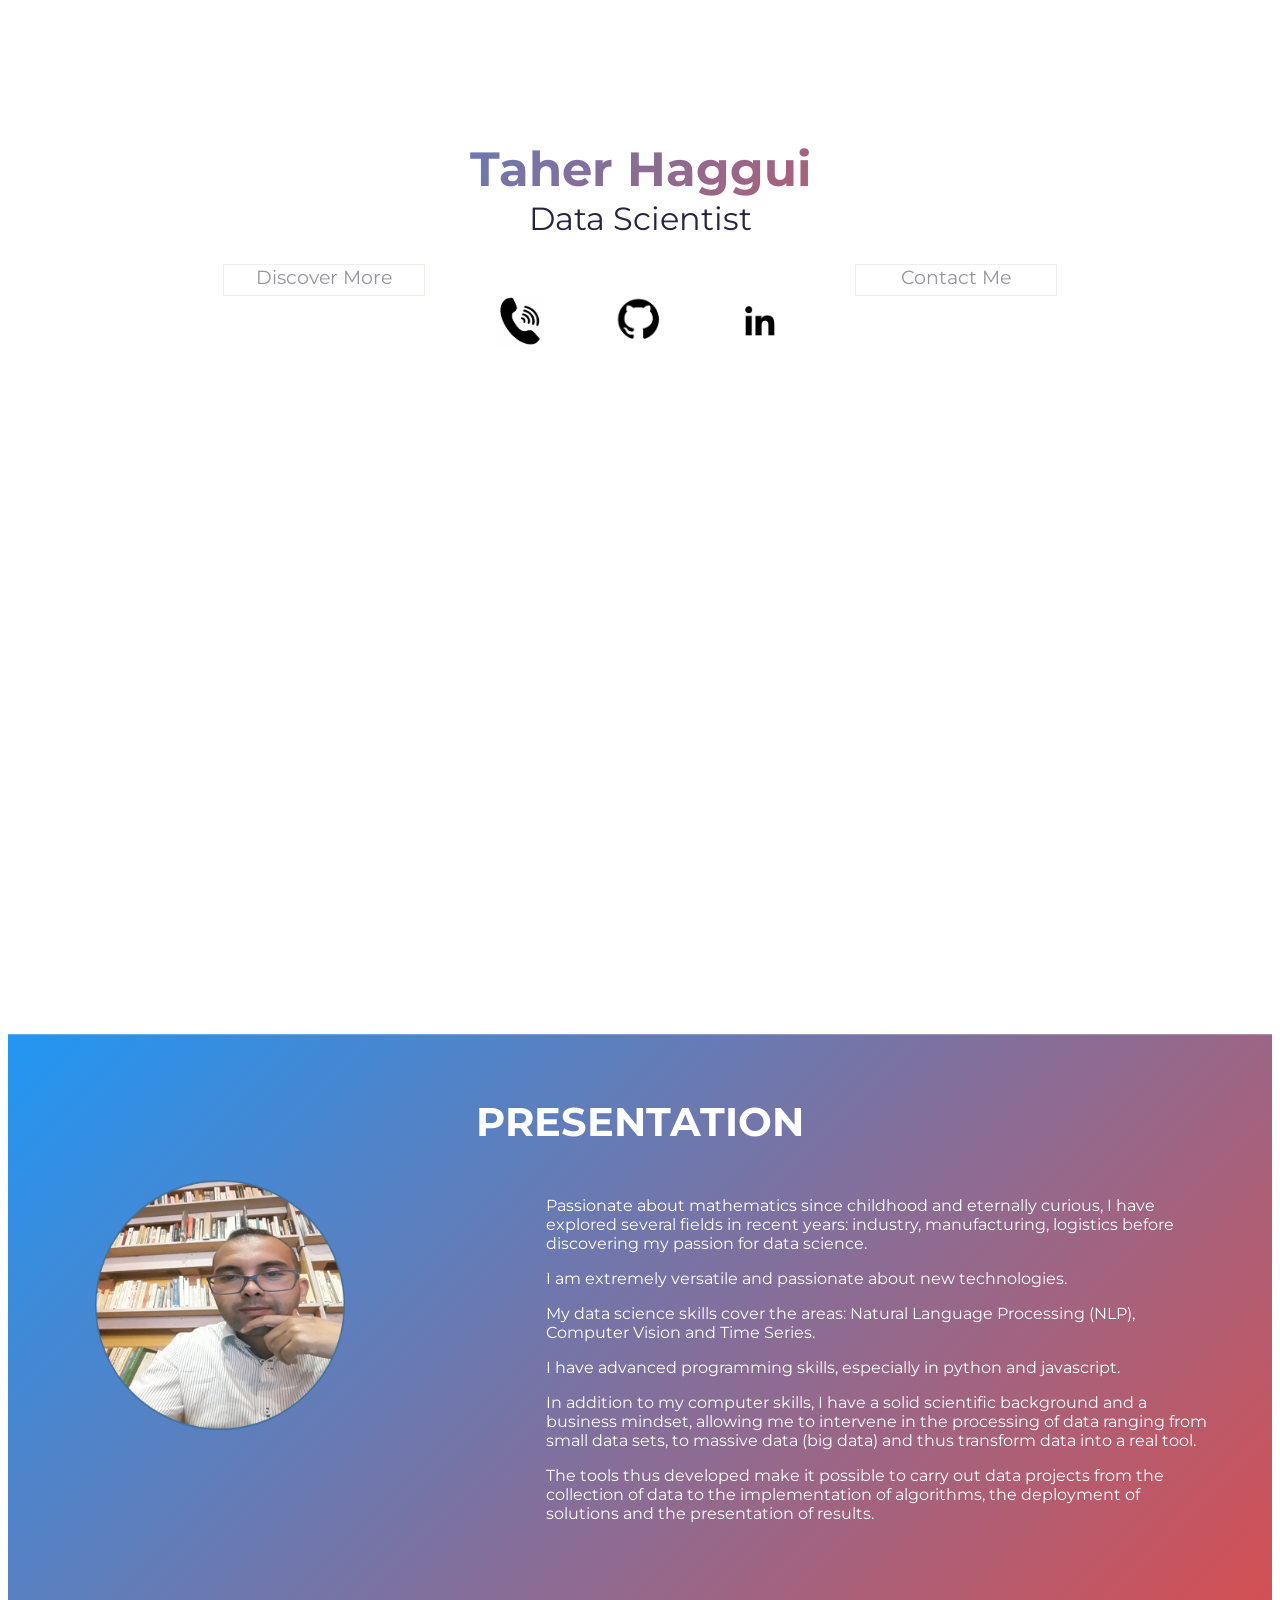
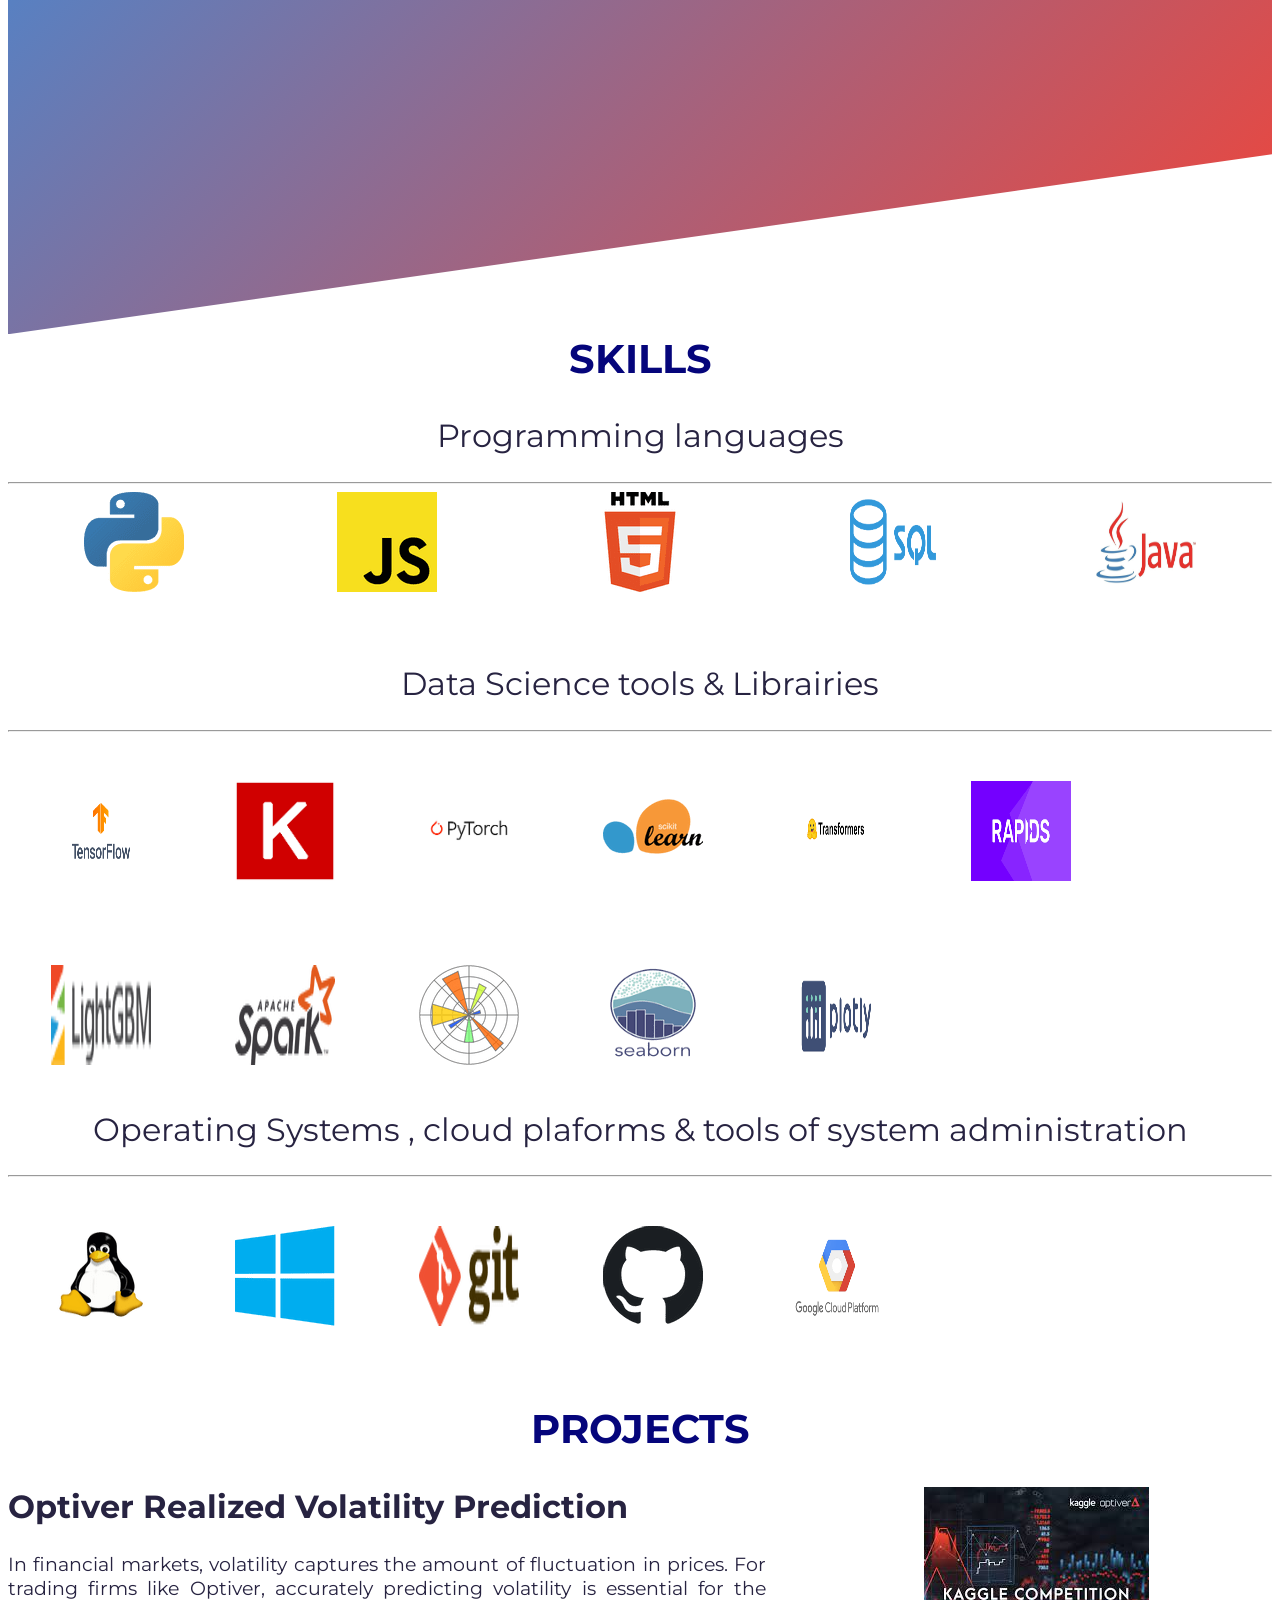
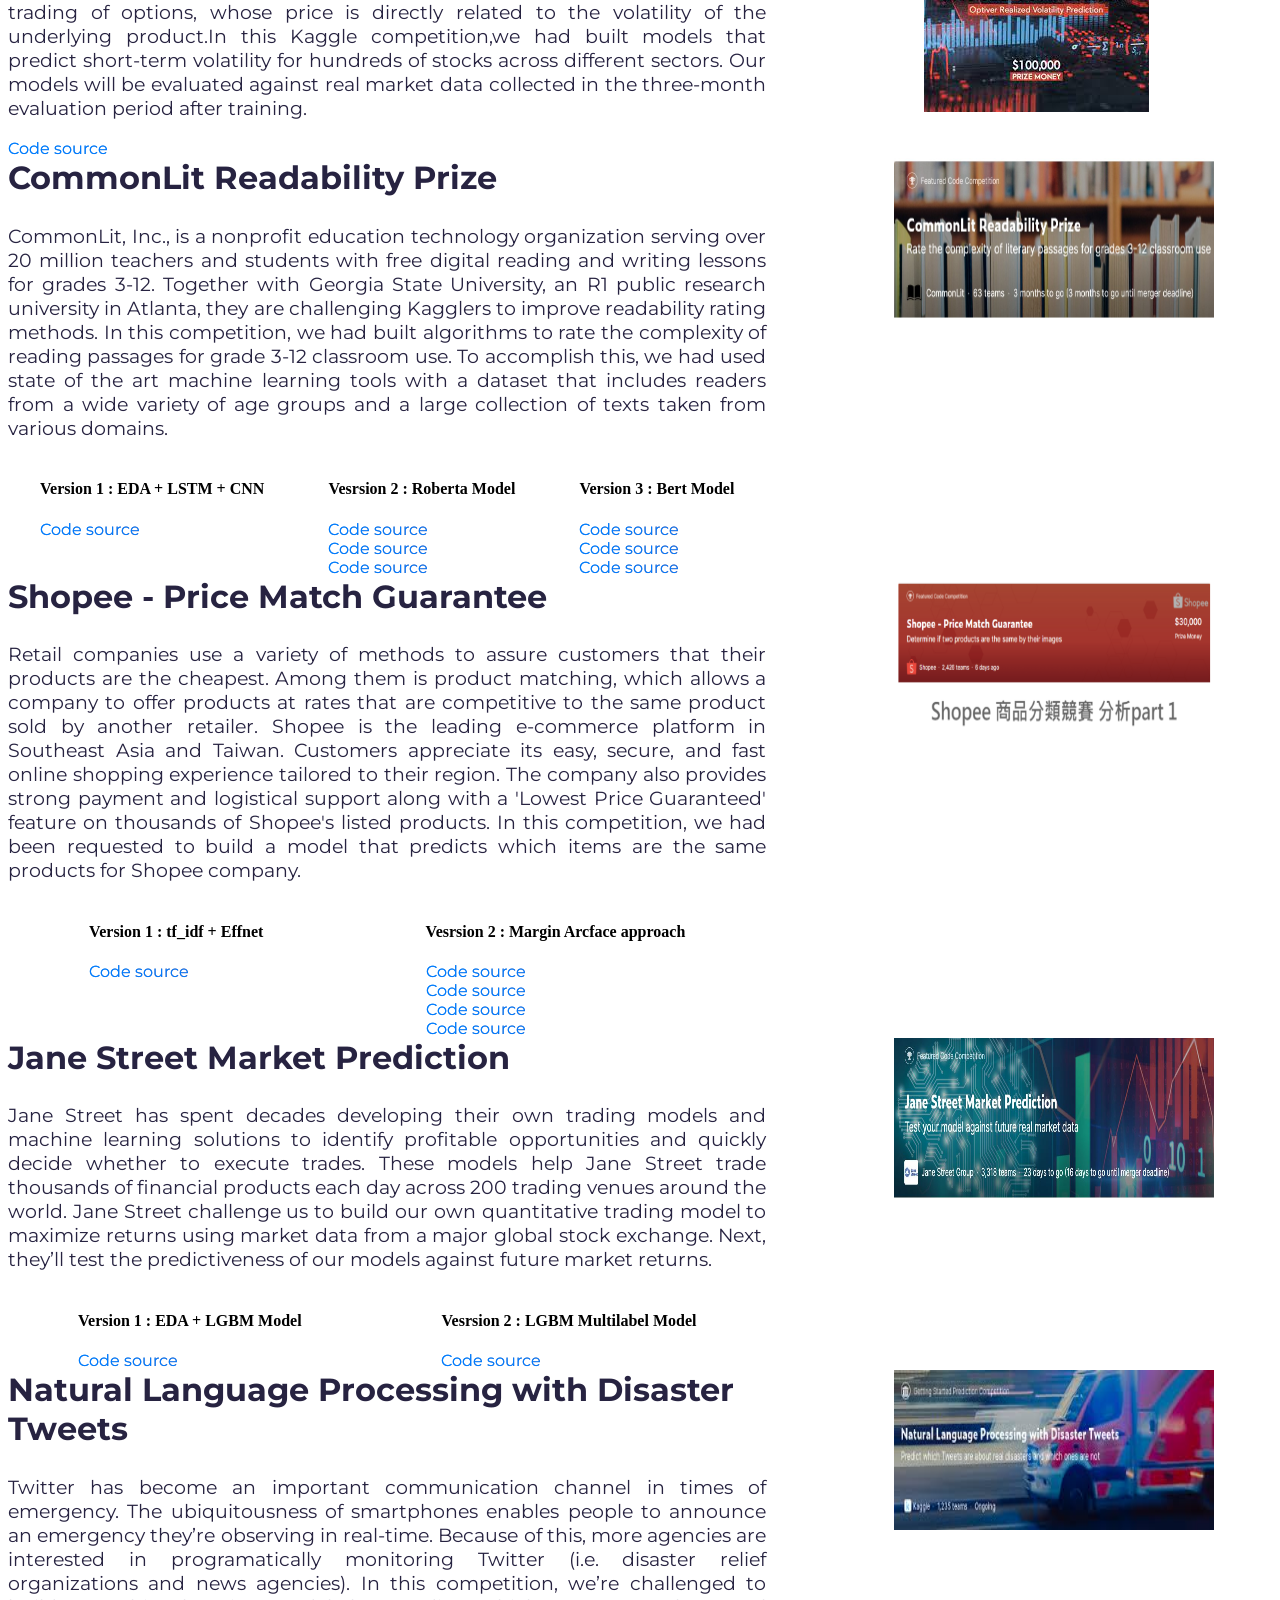
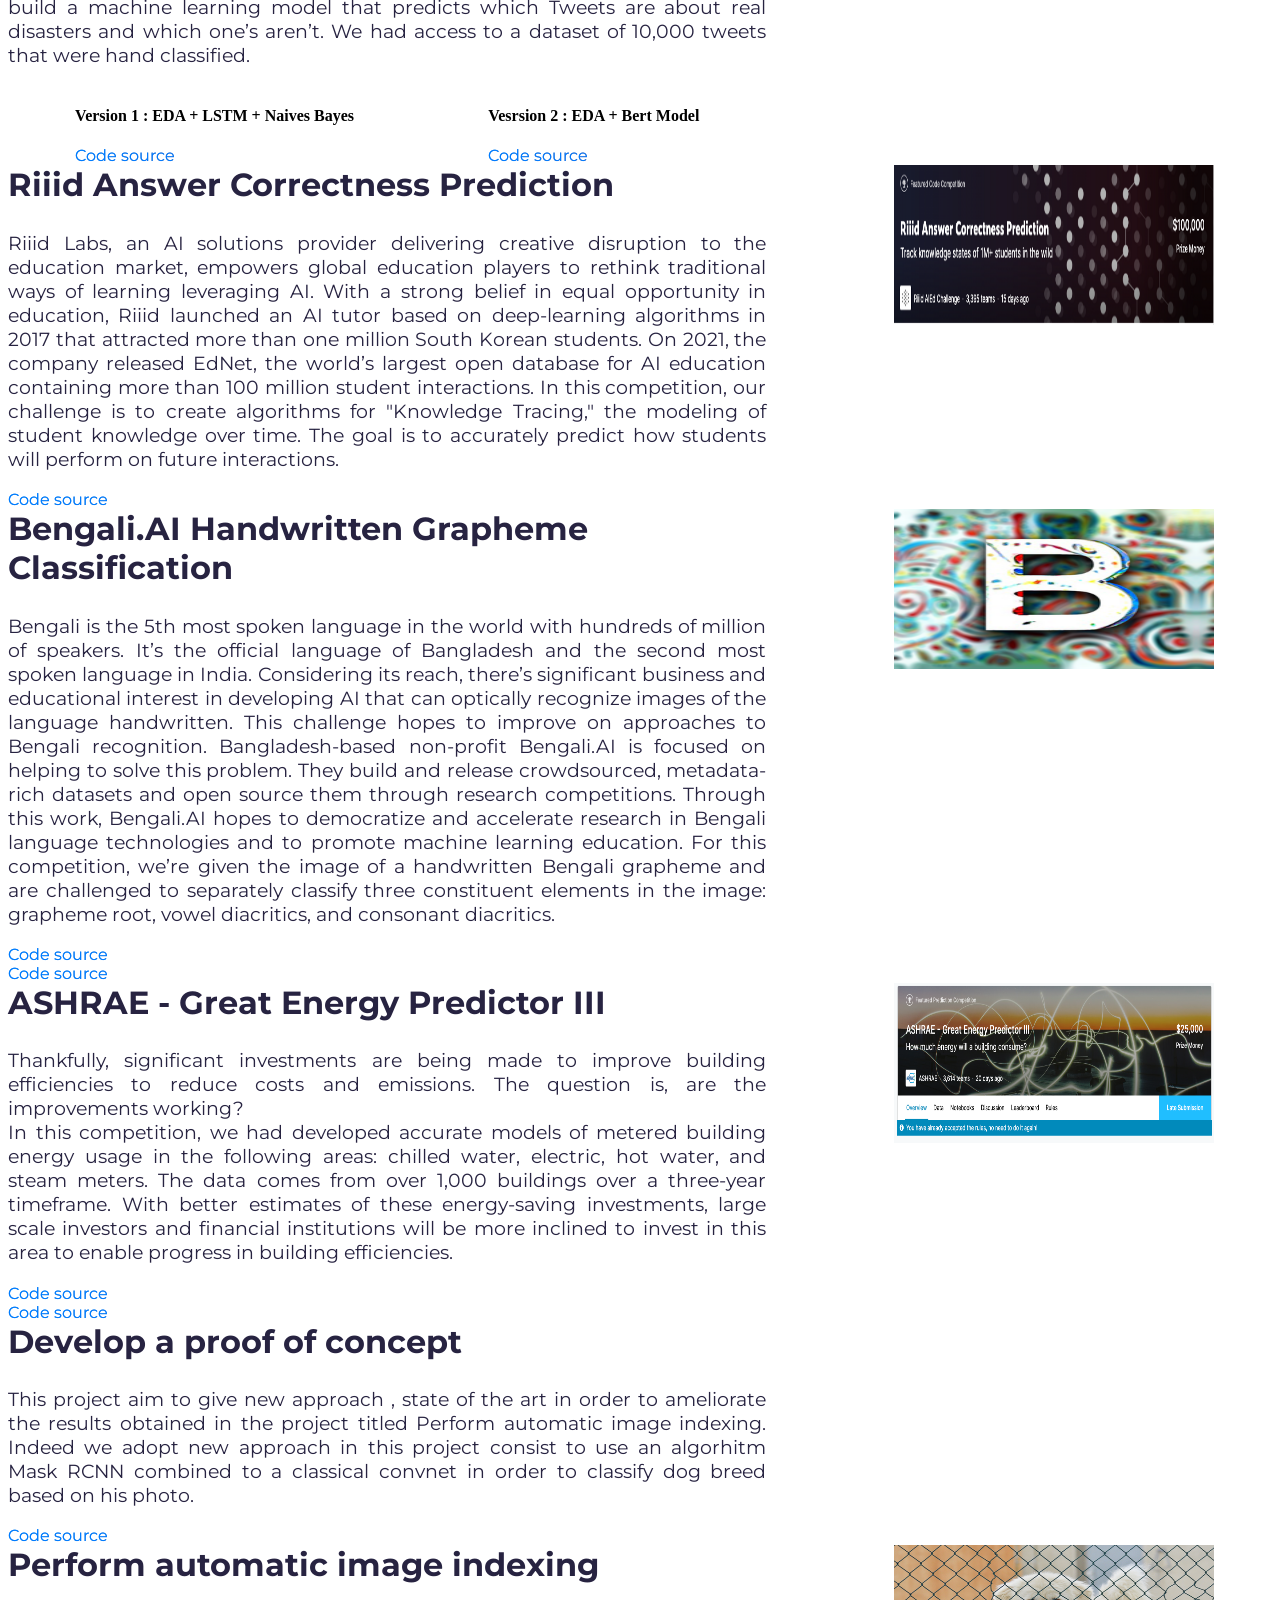
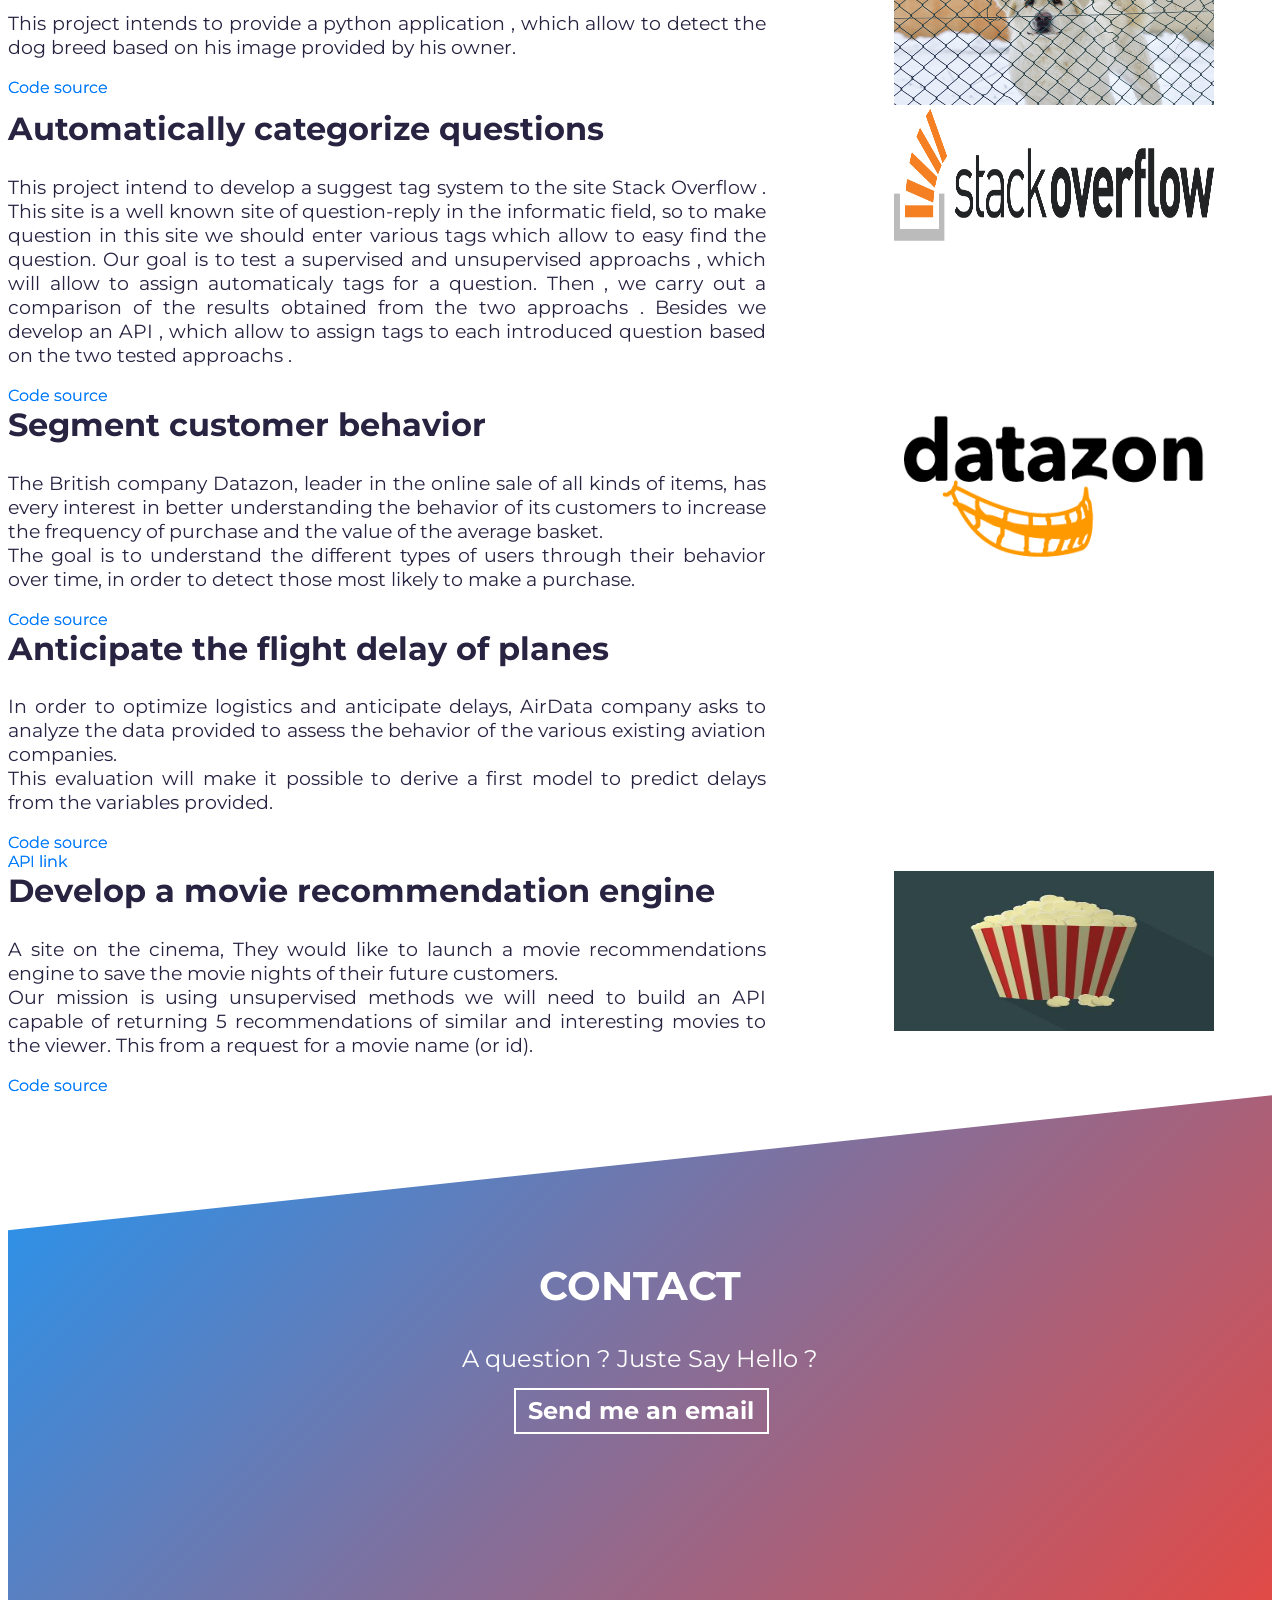
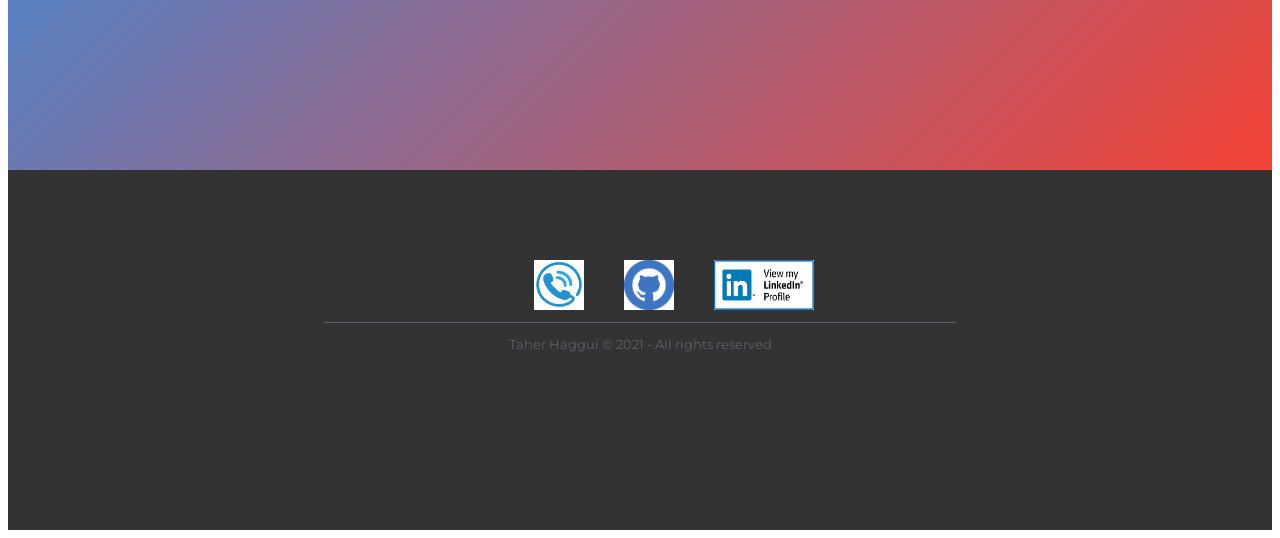
<file: index.html>
<!DOCTYPE html>
<html>
<head>
	<title>My Portfolio</title>
	<meta charset="utf-8">
	<link href="styles/styles.css" type="text/css" rel="stylesheet">
	<link href="https://fonts.googleapis.com/css2?family=Montserrat&display=swap" rel="stylesheet">
	<script type="text/javascript" src="java/script.js"></script>
</head>
<body>
	<section id="first_part">
		<h1 id="mon_nom"> Taher Haggui 
            
		</h1>
		<h2> Data Scientist </h2>
		<div id="internal_link"> 
		
			<a href="#presentation"> Discover More </a> 
	
			<a href="#contact"> Contact Me  </a>
			
		</div>
		<div id="external_link"> 
            <a href="tel:0021692152219" target="_blank"> <img src="statics/images/call.png" width=50 height=50></a>
            <a href="https://github.com/taherhagui?tab=repositories" target="_blank"> <img src="statics/images/hithub.png" width=50 height=50> </a>
            <a href="https://www.linkedin.com/in/taher-haggui-66b5a6198/" target="_blank"> <img src="statics/images/linkedin.png" width=50 height=50> </a>
		</div>
	</section>

	<section id="presentation">
		<h1> Presentation </h1>
		<div class="pr_ph"> 
			      <div class="photo_profile">
			           <img src="statics/images/prokile.png" alt="Profile photo" width="250"  height="250"/> 
			      
                  </div>
                  <div class="text_presentation">
                  	   <p>
			           Passionate about mathematics since childhood and eternally curious, I have explored several fields in recent years: industry, manufacturing, logistics before discovering my passion for data science.</p>

                       <p>
                       I am extremely versatile and passionate about new technologies.</p>

                       <p>
                       My data science skills cover the areas: Natural Language Processing (NLP), Computer Vision and Time Series.</p>

                       <p>I have advanced programming skills, especially in python and javascript.</p>

                       <p>
                       In addition to my computer skills, I have a solid scientific background and a business mindset, allowing me to intervene in the processing of data ranging from small data sets, to massive data (big data) and thus transform data into a real tool.</p>

                       <p>
                       The tools thus developed make it possible to carry out data projects from the collection of data to the implementation of algorithms, the deployment of solutions and the presentation of results.</p>
                    
                
                  </div>
        </div>
    </section>
    <section id ="skills">
    	<div class="skill_wraper">
    		<h1> SKILLS </h1>
    	</div>
    	<div class="computer_skills">
    		<h2> Programming languages </h2>
    		<hr>
    	</div>
    	<div class="languages">
    		<img src = "statics/images/Python_logo.png" alt ="python" width = 100 height=100>
    		<img src = "statics/images/Javascript_logo.png" alt="javascrip" width = 100 height=100>
    		<img src = "statics/images/HTML_logo.png" alt="html" width = 100 height =100 >
    		<img src = "statics/images/SQL.png" alt="sql" width = 100 height =100 >
    		<img src = "statics/images/java.jpg" alt="java" width =100 height =100 >
    	</div>
    	<div class="tools_library">
    		<br/><br/><br/><br/>
    		<h2> Data Science tools & Librairies </h2>
    		<hr>
    	</div>
    	<div class="tools">
    		<table>
    			<tr>
    		
    		     <td> <img src = "statics/images/tf_logo_social.png" alt = "tf" width = 100 height = 100 > </td>
    		     <td> <img src = "statics/images/keras.png" alt ="keras" width = 100 height = 100 > </td>
    		     <td> <img src = "statics/images/pytorch.png" alt="pytorch" width = 100 height =100 > </td>
    		     <td> <img src = "statics/images/scikit-learn_logo.png"  alt="scikit-learn"  width = 100 height = 100 > </td>
    		     <td> <img src = "statics/images/transformers.png"  alt="transformers" width = 100 height = 100 > </td>
    		     <td> <img src = "statics/images/rapids.png" alt =" Rapids" width = 100 height = 100 > </td>
    		    </tr>
    		    <tr>
    		     <td><img src = "statics/images/lightGBM_logo.png" alt ="lgbm" width = 100 height = 100 > </td>
    		     <td><img src = "statics/images/pyspark_logo.png" alt ="pyspark" width = 100 height = 100 > </td>
    		     <td><img src = "statics/images/Matplotlib_logo.png" alt ="matplotlib" width = 100 height = 100 > </td>
    		     <td><img src ="statics/images/Seaborn_logo.png"  alt ="seaborn" width = 100 height = 100 > </td>
    		     <td><img src ="statics/images/plotly.png"  alt ="plotly" width = 100 height = 100 > </td>
    		    </tr>
    		</table>
    	    

    	</div>
    	<div class="operating system">
    		<h2> Operating Systems , cloud plaforms & tools of system administration</h2>
    		<hr>
    	</div>
    	<div class = "ops">
    		<table>
    			<tr> 
    				<td> <img src ="statics/images/linux.png" alt="linux" width=100 height = 100> </td>
    				<td> <img src ="statics/images/windows_logo.png" alt="windows" width = 100 height =100> </td>
    				<td> <img src ="statics/images/Git_logo.png" alt ="git" width = 100 height= 100> </td>
    				<td> <img src ="statics/images/Github_logo.png" alt="github" width = 100 height =100> </td>
    				<td> <img src ="statics/images/gcp.png" alt="gcp" width = 100 height = 100> </td>
    			</tr>
    		</table>
        </div>

    </section>
    <section id="projects">
    	<div class="pr_title_wraper">
    	   <h1> PROJECTS </h1>
    	</div>
    	<div class="projet">
    		<div class="description">
    			<h2> Optiver Realized Volatility Prediction</h2>
    			<p> In financial markets, volatility captures the amount of fluctuation in prices. For trading firms like Optiver, accurately predicting volatility is essential for the trading of options, whose price is directly related to the volatility of the underlying product.In this Kaggle competition,we had built models that predict short-term volatility for hundreds of stocks across different sectors. Our models will be evaluated against real market data collected in the three-month evaluation period after training.</p>
    			<a href="https://www.kaggle.com/taherhaggui/lgbm-with-efficient-features-engineering" target="_blank"> Code source </a>
    		</div>
    		<div class="image_project">
    			<img src="statics/images/optiver_project.jpeg" alt="optiver competition"/>
    		</div>
    	</div>
    	<div class="projet">
    		<div class="description">
    			<h2> CommonLit Readability Prize</h2>
    			<p> CommonLit, Inc., is a nonprofit education technology organization serving over 20 million teachers and students with free digital reading and writing lessons for grades 3-12. Together with Georgia State University, an R1 public research university in Atlanta, they are challenging Kagglers to improve readability rating methods.

                In this competition, we had built algorithms to rate the complexity of reading passages for grade 3-12 classroom use. To accomplish this, we had used state of the art  machine learning tools with a dataset that includes readers from a wide variety of age groups and a large collection of texts taken from various domains.</p>
                <div class="code_sources">
                	<div>
                		<h4> Version 1 : EDA + LSTM + CNN</h4>
    			        <a href="https://www.kaggle.com/taherhaggui/eda-modeling-very-interesting" target="_blank"> Code source </a>
    			    </div>
    			    <div>
    			    	<h4> Vesrsion 2 : Roberta Model</h4>
    			    	<a href="https://www.kaggle.com/taherhaggui/roberta-training" target="_blank"> Code source </a>
    			    	<a href="https://www.kaggle.com/taherhaggui/roberta-fine-tunning" target="_blank"> Code source </a>
    			        <a href="https://www.kaggle.com/taherhaggui/inference-roberta-lgbm" target="_blank"> Code source </a>
    			    </div>
    			    <div>
    			    	<h4> Version 3 : Bert Model </h4>
    			    	<a href="https://www.kaggle.com/taherhaggui/training-bert-models" target="_blank"> Code source </a>
    			    	<a href="https://www.kaggle.com/taherhaggui/bert-fine-tunning" target="_blank"> Code source </a>
    			    	<a href="https://www.kaggle.com/taherhaggui/bert-forecasting" target ="_blank"> Code source </a>
    			    </div>
    		    </div>

    		</div>
    		<div class="image_project">
    			<img src="statics/images/commonlit-readability-prize.jpg" alt="CommonLit competition" width="320" height="160" id="large_image"/>
    		</div>
    	</div>
    	<div class="projet">
    		<div class="description">
    			<h2> Shopee - Price Match Guarantee</h2>
    			<p> Retail companies use a variety of methods to assure customers that their products are the cheapest. Among them is product matching, which allows a company to offer products at rates that are competitive to the same product sold by another retailer.
    			Shopee is the leading e-commerce platform in Southeast Asia and Taiwan. Customers appreciate its easy, secure, and fast online shopping experience tailored to their region. The company also provides strong payment and logistical support along with a 'Lowest Price Guaranteed' feature on thousands of Shopee's listed products.
    			In this competition, we had been requested  to build a model that predicts which items are the same products for Shopee company.
    			</p>
                <div class="code_sources">
                	<div>
                		<h4> Version 1 : tf_idf + Effnet</h4>
    			        <a href="https://www.kaggle.com/taherhaggui/modelisation-using-tf-efficienet" target="_blank"> Code source </a>
    			    </div>
    			    <div>
    			    	<h4> Vesrsion 2 : Margin Arcface approach</h4>
    			    	<a href="https://www.kaggle.com/taherhaggui/arcface-training-images" target="_blank"> Code source </a>
    			    	<a href="https://www.kaggle.com/taherhaggui/arc-face-training-part2" target="_blank"> Code source </a>
    			        <a href="https://www.kaggle.com/taherhaggui/arc-face-training-bert-part1" target="_blank"> Code source </a>
    			        <a href="https://www.kaggle.com/taherhaggui/modeling-with-arcface" target="_blank"> Code source </a>
    			    </div>
    			    
    		    </div>

    		</div>
    		<div class="image_project">
    			<img src="statics/images/shopee.png" alt="CommonLit competition" width="320" height="160" id="large_image"/>
    		</div>
    	</div>
    	<div class="projet">
    		<div class="description">
    			<h2> Jane Street Market Prediction</h2>
    			<p> Jane Street has spent decades developing their own trading models and machine learning solutions to identify profitable opportunities and quickly decide whether to execute trades. These models help Jane Street trade thousands of financial products each day across 200 trading venues around the world.
    			Jane Street  challenge us to build our own quantitative trading model to maximize returns using market data from a major global stock exchange. Next, they’ll test the predictiveness of our models against future market returns.
    			</p>
                <div class="code_sources">
                	<div>
                		<h4> Version 1 : EDA + LGBM Model</h4>
    			        <a href="https://www.kaggle.com/taherhaggui/eda-missing-values-tsne-clustering-class-imb" target="_blank"> Code source </a>
    			    </div>
    			    <div>
    			    	<h4> Vesrsion 2 : LGBM Multilabel Model</h4>
    			    	<a href="https://www.kaggle.com/taherhaggui/lgbm-multilabel" target="_blank"> Code source </a>
    			    	
    			    </div>
    			    
    		    </div>

    		</div>
    		<div class="image_project">
    			<img src="statics/images/janestreet.jpeg" alt="CommonLit competition" width="320" height="160" id="large_image"/>
    		</div>
    	</div>
    	<div class="projet">
    		<div class="description">
    			<h2> Natural Language Processing with Disaster Tweets</h2>
    			<p> Twitter has become an important communication channel in times of emergency.
                The ubiquitousness of smartphones enables people to announce an emergency they’re observing in real-time. Because of this, more agencies are interested in programatically monitoring Twitter (i.e. disaster relief organizations and news agencies).
                In this competition, we’re challenged to build a machine learning model that predicts which Tweets are about real disasters and which one’s aren’t. We had access to a dataset of 10,000 tweets that were hand classified. 
    			</p>
                <div class="code_sources">
                	<div>
                		<h4> Version 1 : EDA + LSTM + Naives Bayes </h4>
    			        <a href="https://www.kaggle.com/taherhaggui/tweets-detection-disaster" target="_blank"> Code source </a>
    			    </div>
    			    <div>
    			    	<h4> Vesrsion 2 : EDA + Bert Model</h4>
    			    	<a href="https://www.kaggle.com/taherhaggui/great-explorations-and-bert-implementation" target="_blank"> Code source </a>
    			    	
    			    </div>
    			    
    		    </div>

    		</div>
    		<div class="image_project">
    			<img src="statics/images/disasater_tweet.jpeg" alt="CommonLit competition" width="320" height="160" id="large_image"/>
    		</div>
    	</div>
    	<div class="projet">
    		<div class="description">
    			<h2> Riiid Answer Correctness Prediction</h2>
    			<p> Riiid Labs, an AI solutions provider delivering creative disruption to the education market, empowers global education players to rethink traditional ways of learning leveraging AI. With a strong belief in equal opportunity in education, Riiid launched an AI tutor based on deep-learning algorithms in 2017 that attracted more than one million South Korean students. On 2021, the company released EdNet, the world’s largest open database for AI education containing more than 100 million student interactions. 
    			In this competition, our challenge is to create algorithms for "Knowledge Tracing," the modeling of student knowledge over time. The goal is to accurately predict how students will perform on future interactions. 
    			</p>
                
                	
                		
    			 <a href="https://www.kaggle.com/taherhaggui/lgbm-version" target="_blank"> Code source </a>
    			    
    		    

    		</div>
    		<div class="image_project">
    			<img src="statics/images/riid.png" alt="CommonLit competition" width="320" height="160" id="large_image"/>
    		</div>
    	</div>
    	<div class="projet">
    		<div class="description">
    			<h2> Bengali.AI Handwritten Grapheme Classification</h2>
    			<p> Bengali is the 5th most spoken language in the world with hundreds of million of speakers. It’s the official language of Bangladesh and the second most spoken language in India. Considering its reach, there’s significant business and educational interest in developing AI that can optically recognize images of the language handwritten. This challenge hopes to improve on approaches to Bengali recognition.
    			Bangladesh-based non-profit Bengali.AI is focused on helping to solve this problem. They build and release crowdsourced, metadata-rich datasets and open source them through research competitions. Through this work, Bengali.AI hopes to democratize and accelerate research in Bengali language technologies and to promote machine learning education.
    			For this competition, we’re given the image of a handwritten Bengali grapheme and are challenged to separately classify three constituent elements in the image: grapheme root, vowel diacritics, and consonant diacritics.
    			</p>
                
    			        <a href="https://www.kaggle.com/taherhaggui/great-starter" target="_blank"> Code source </a>
    			        <a href="https://www.kaggle.com/taherhaggui/bengali-handwritten-grapheme-classification" target="_blank"> Code source </a>
    			  
    			   
    			    
    		    

    		</div>
    		<div class="image_project">
    			<img src="statics/images/bengali.png" alt="Bengali language competition" width="320" height="160" id="large_image"/>
    		</div>
    	</div>
    	<div class="projet">
    		<div class="description">
    			<h2> ASHRAE - Great Energy Predictor III</h2>
    			<p> Thankfully, significant investments are being made to improve building efficiencies to reduce costs and emissions. The question is, are the improvements working? <br/>
    				In this competition, we had developed accurate models of metered building energy usage in the following areas: chilled water, electric, hot water, and steam meters. The data comes from over 1,000 buildings over a three-year timeframe. With better estimates of these energy-saving investments, large scale investors and financial institutions will be more inclined to invest in this area to enable progress in building efficiencies.
    			</p>
                
    			<a href="https://www.kaggle.com/taherhaggui/cleaning-and-data-exploration-interesting" target="_blank"> Code source </a>
    			   
    			  
    			<a href="https://www.kaggle.com/taherhaggui/kernel54162de536" target="_blank"> Code source </a>
    			    	
    			    
    			    
    		    

    		</div>
    		<div class="image_project">
    			<img src="statics/images/ashrae.png" alt="Ashrae competition" width="320" height="160" id="large_image"/>
    		</div>
    	</div>
        <div class="projet">
            <div class="description">
                <h2> Develop a proof of concept </h2>
                <p> This project aim to give new approach , state of the art in order to ameliorate the results obtained in the project titled Perform automatic image indexing. Indeed we adopt new approach in this project consist to use an algorhitm Mask RCNN combined to a classical convnet in order to classify dog breed based on his photo.
                </p>
                
                <a href="https://github.com/taherhagui/Develop-a-proof-of-concept" target="_blank"> Code source </a>
            </div>
            <!--<div class="image_project">
                <img src="statics/images/ashrae.png" alt="Ashrae competition" width="320" height="160" id="large_image"/>
            </div>-->
        </div>
        <div class="projet">
            <div class="description">
                <h2> Perform automatic image indexing </h2>
                <p> This project intends to provide a python application , which allow to detect the dog breed based on his image provided by his owner.
                </p>
                
                <a href="https://github.com/taherhagui/Perform-automatic-image-indexing" target="_blank"> Code source </a>
            </div>
            <div class="image_project">
                <img src="statics/images/dog.jpg" alt="Snooky association" width="320" height="160" id="large_image"/>
            </div>
        </div>
        <div class="projet">
            <div class="description">
                <h2> Automatically categorize questions</h2>
                <p> This project intend to develop a suggest tag system to the site Stack Overflow . This site is a well known site of question-reply in the informatic field, so to make question in this site we should enter various tags which allow to easy find the question.
Our goal is to test a supervised and unsupervised approachs , which will allow to assign automaticaly tags for a question. Then , we carry out a comparison of the results obtained from the two approachs . Besides we develop an API , which allow to assign tags to each introduced question based on the two tested approachs .
                </p>
                
                <a href="https://github.com/taherhagui/Perform-automatic-image-indexing" target="_blank"> Code source </a>
            </div>
            <div class="image_project">
                <img src="statics/images/stackoverflow.png" alt="stackoverflow" width="320" height="160" id="large_image"/>
            </div>
        </div>
        <div class="projet">
            <div class="description">
                <h2> Segment customer behavior</h2>
                <p> The British company Datazon, leader in the online sale of all kinds of items, has every interest in better understanding the behavior of its customers to increase the frequency of purchase and the value of the average basket.<br/>
                    The goal is to understand the different types of users through their behavior over time, in order to detect those most likely to make a purchase.

                </p>
                
                <a href="https://github.com/taherhagui/segment-customer-behavior" target="_blank"> Code source </a>
            </div>
            <div class="image_project">
                <img src="statics/images/datazon.png" alt="stackoverflow" width="320" height="160" id="large_image"/>
            </div>
        </div>
        <div class="projet">
            <div class="description">
                <h2> Anticipate the flight delay of planes</h2>
                <p> In order to optimize logistics and anticipate delays, AirData company asks to analyze the data provided to assess the behavior of the various existing aviation companies.<br/>
                This evaluation will make it possible to derive a first model to predict delays from the variables provided.

                </p>
                
                <a href="https://github.com/taherhagui/-Anticipate-aircraft-flight-delays" target="_blank"> Code source </a>
                <a href="https://prediction-retard-avions.herokuapp.com/" target="_blank"> API link </a>
            </div>
            <!--
            <div class="image_project">
                <img src="statics/images/datazon.png" alt="stackoverflow" width="320" height="160" id="large_image"/>
            </div>-->
        </div>
        <div class="projet">
            <div class="description">
                <h2> Develop a movie recommendation engine</h2>
                <p>  A site on the cinema, They would like to launch a movie recommendations engine to save the movie nights of their future customers.<br/>
                Our mission is using unsupervised methods we will need to build an API capable of returning 5 recommendations of similar and interesting movies to the viewer. This from a request for a movie name (or id).
                </p>
                
                <a href="https://github.com/taherhagui/-Develop-a-movie-recommendation-engine" target="_blank"> Code source </a>
            </div>
            
            <div class="image_project">
                <img src="statics/images/cinema.jpg" alt="recommendation engine" width="320" height="160" id="large_image"/>
            </div>
        </div>
    	
    </section>
    <section id="contact">
    	<br/><br/><br/><br/><br/><br/><br/>
    	<h1>Contact </h1>
    	<p> A question ? Juste Say Hello ? </p>
    	<a  href="mailto:ttaherhagui@gmail.com" target ="_blank" id="mail"> Send me an email </a>

    </section>
    <footer>
    	<br/>
    	<br/>
    	<br/>
    	<br/>
    	<br/>
    	<div>
    		<a href="tel:0021692152219" alt="phone number" target="_blank"><img src="statics/images/blue-phone-icon.jpg" width=50 height=50></a>
    		<a href="https://github.com/taherhagui?tab=repositories" target="_blank"> <img src="statics/images/github.png" width=50 height=50> </a>
            <a href="https://www.linkedin.com/in/taher-haggui-66b5a6198/" target="_blank"> <img src="statics/images/LinkedIn profile view.png" width=100 height=50> </a>
    	</div>
    	<hr>
    	<p>Taher Haggui  © 2021 - All rights reserved </p>

    </footer>


</body>
</html>
</file>
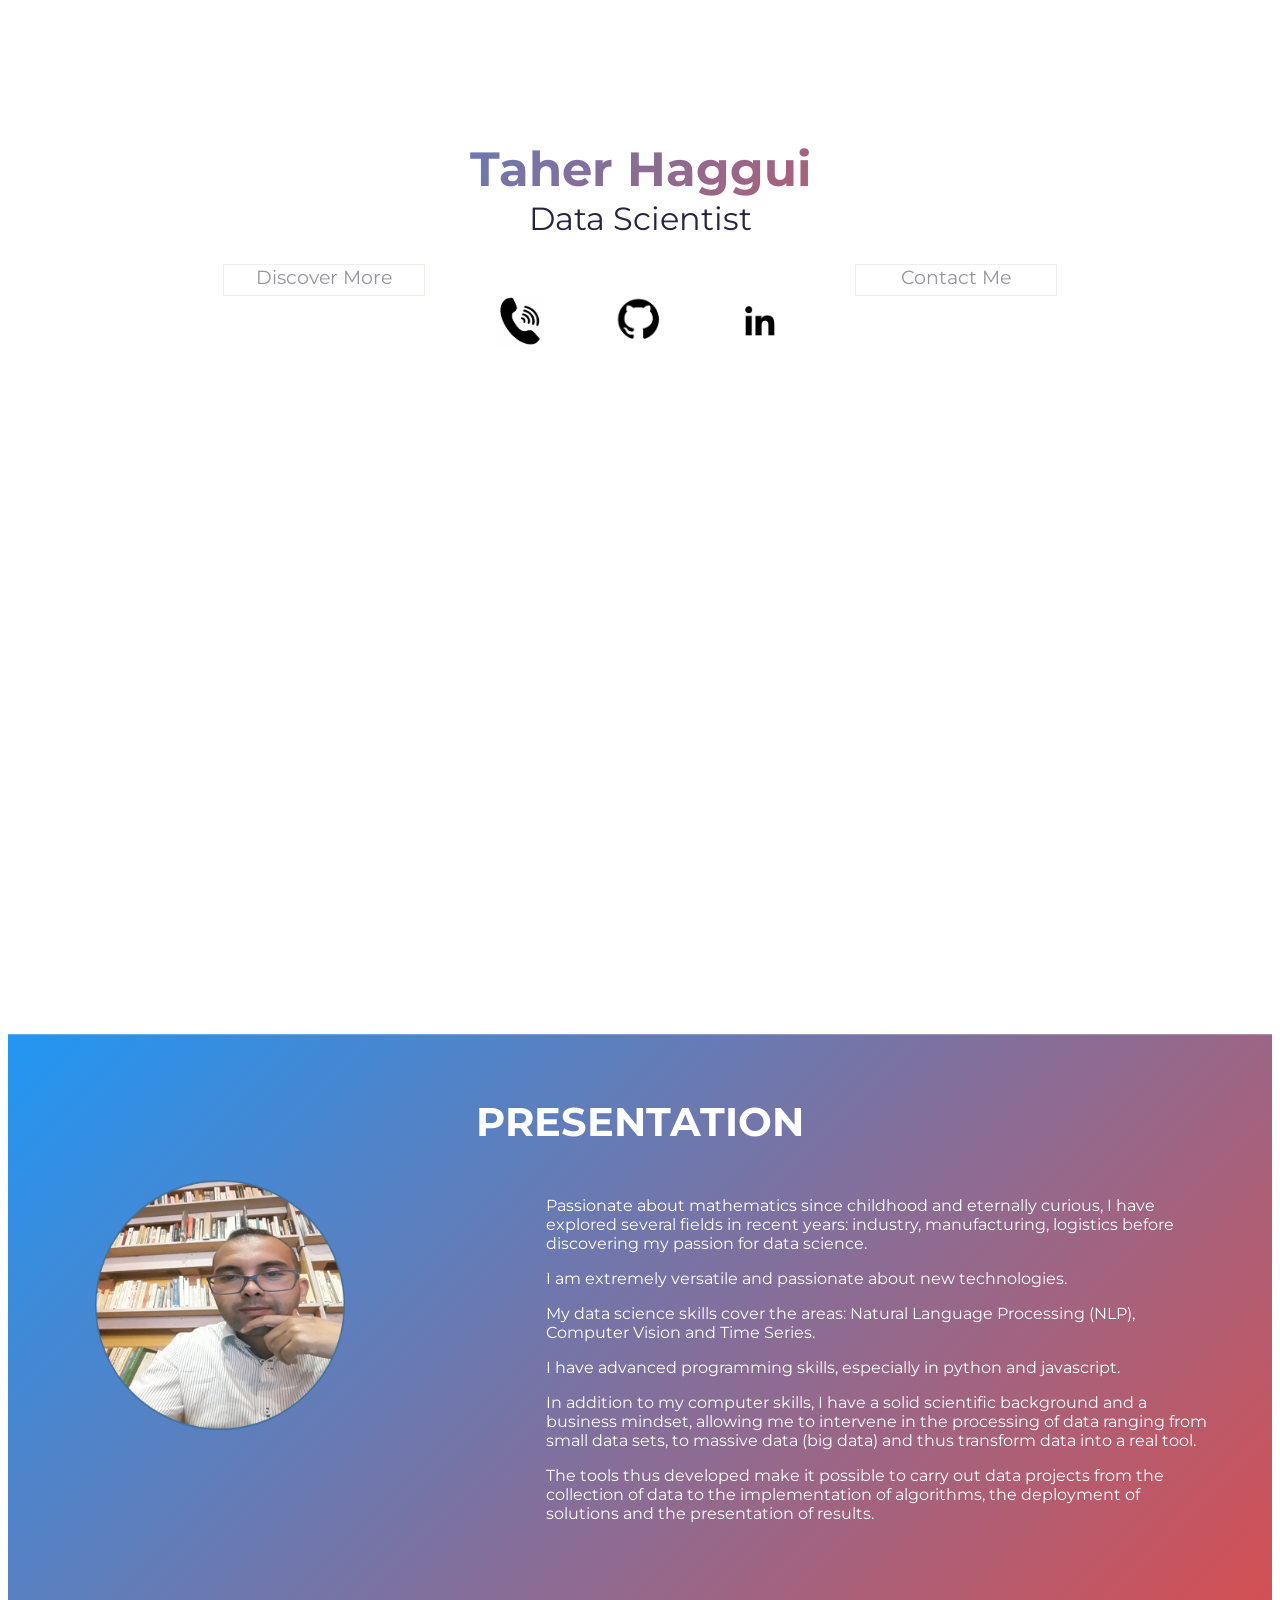
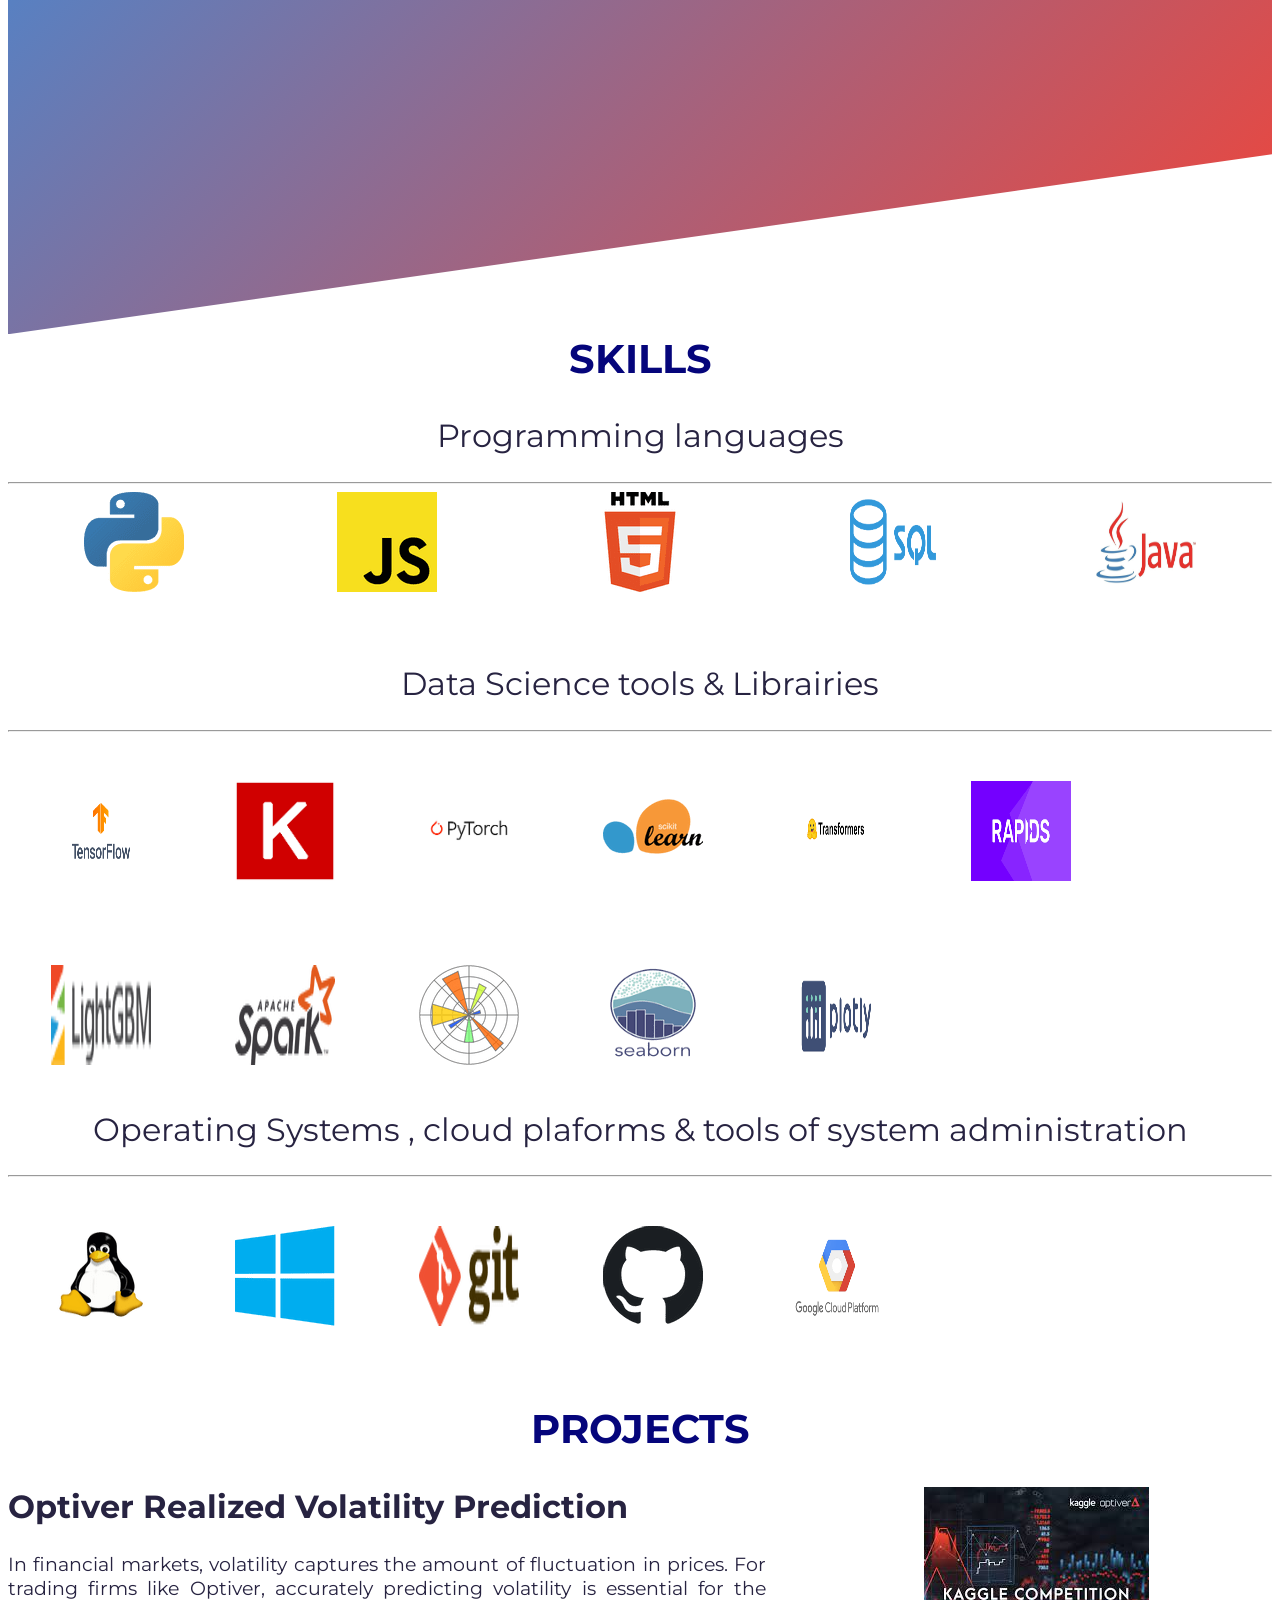
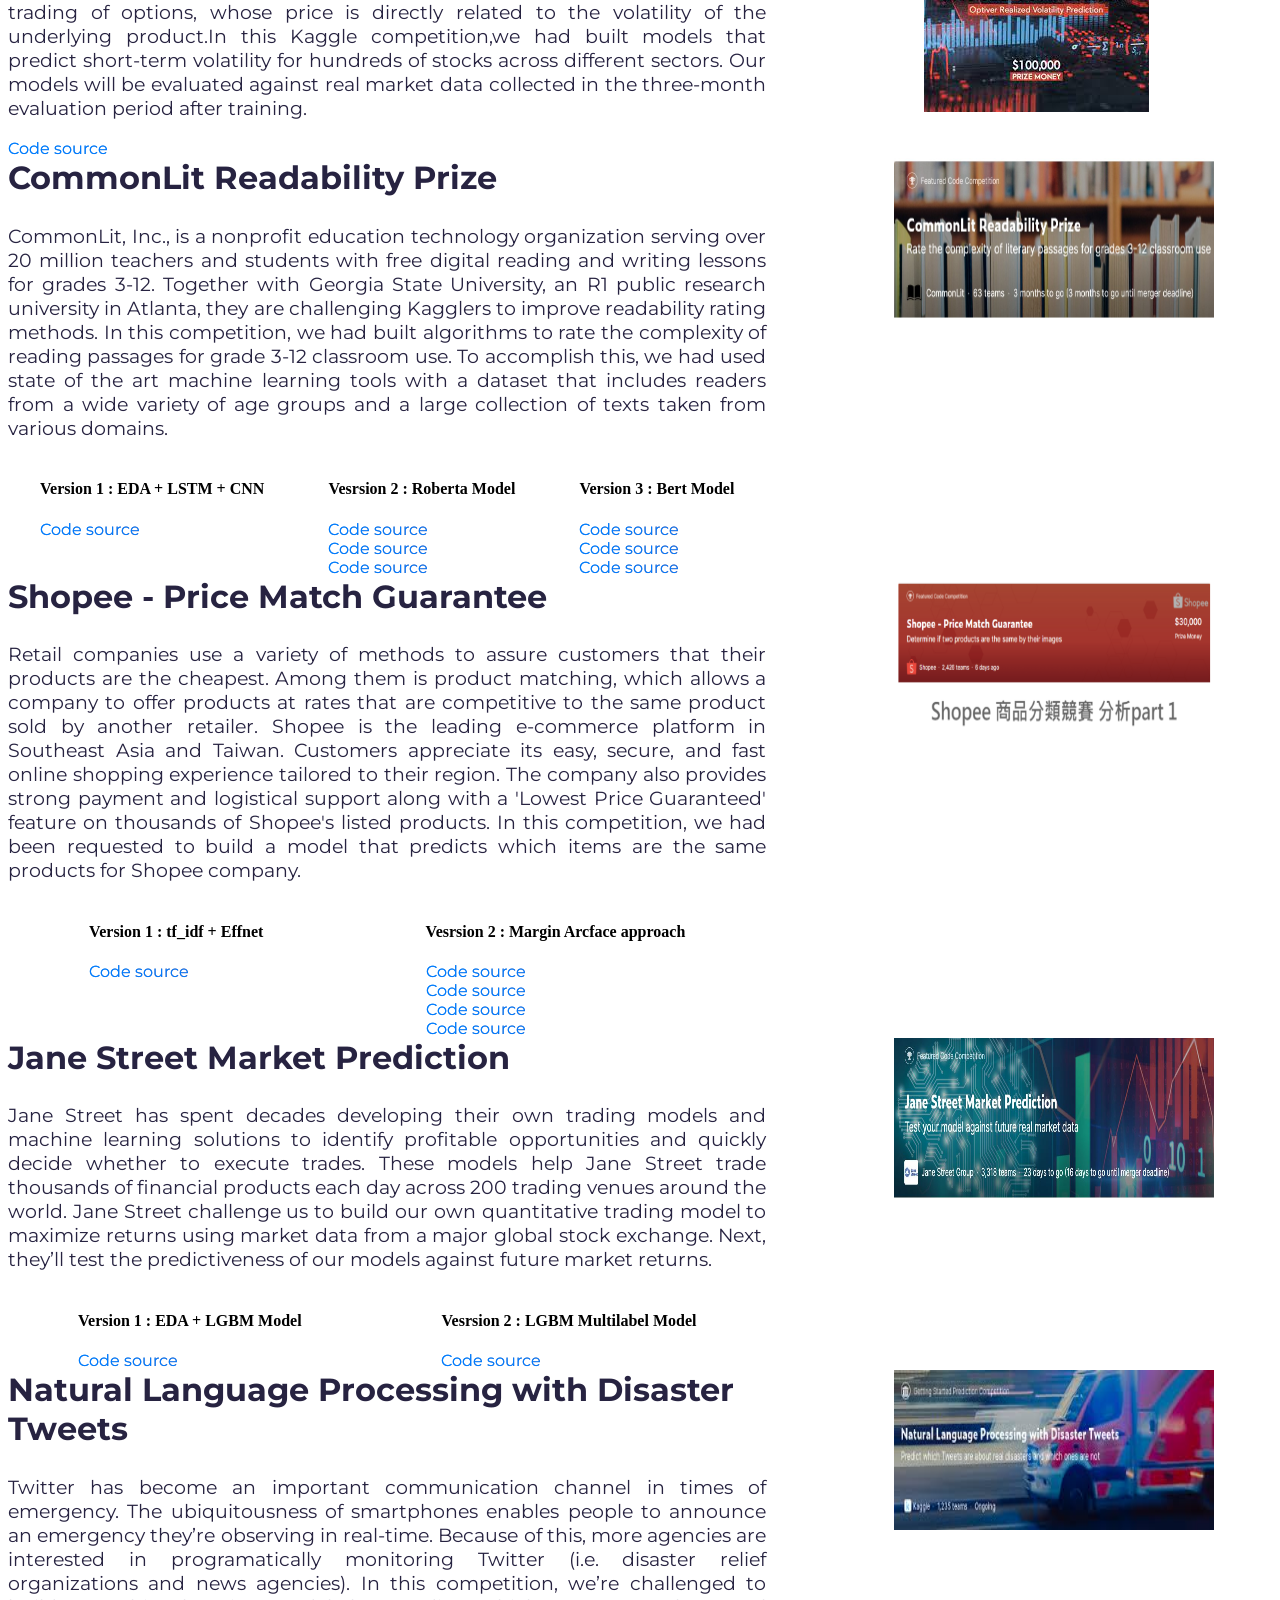
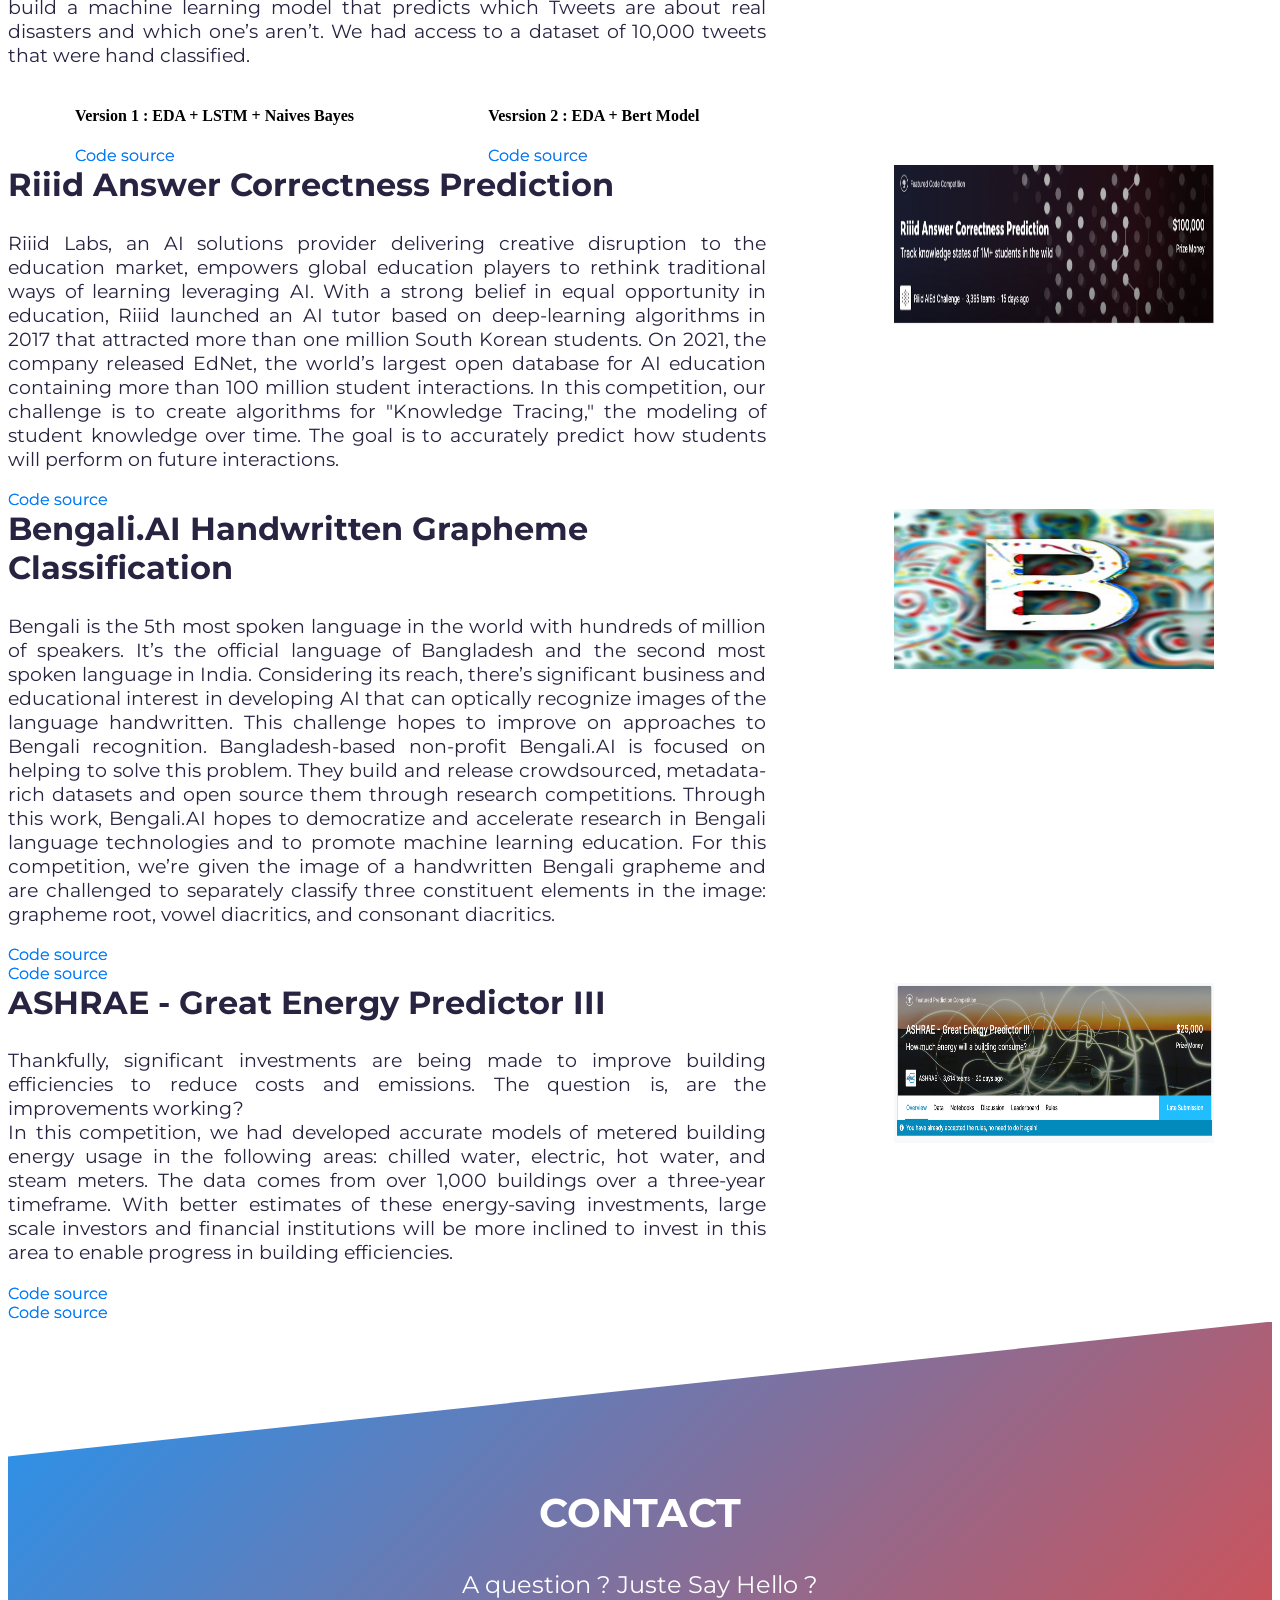
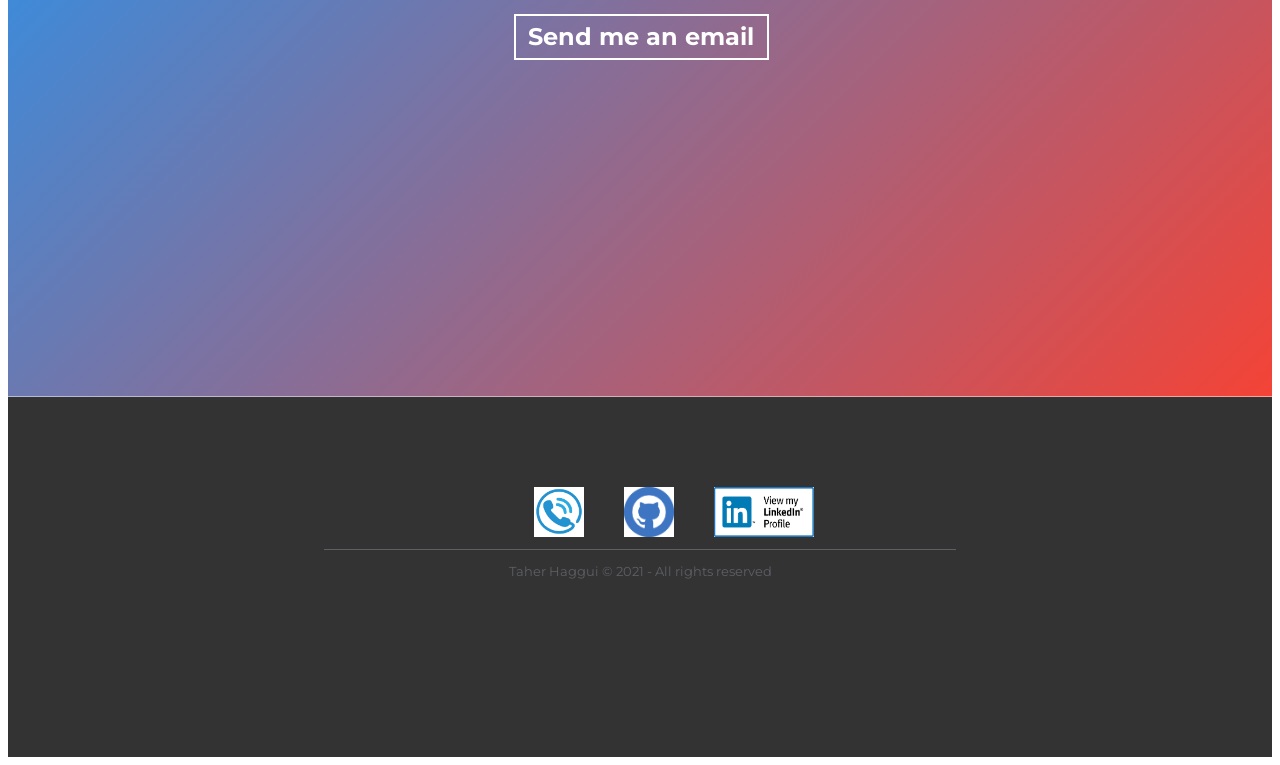
<file: my_portfolio.html>
<!DOCTYPE html>
<html>
<head>
	<title>My Portfolio</title>
	<meta charset="utf-8">
	<link href="styles/styles.css" type="text/css" rel="stylesheet">
	<link href="https://fonts.googleapis.com/css2?family=Montserrat&display=swap" rel="stylesheet">
	<script type="text/javascript" src="java/script.js"></script>
</head>
<body>
	<section id="first_part">
		<h1 id="mon_nom"> Taher Haggui 
            
		</h1>
		<h2> Data Scientist </h2>
		<div id="internal_link"> 
		
			<a href="#presentation"> Discover More </a> 
	
			<a href="#contact"> Contact Me  </a>
			
		</div>
		<div id="external_link"> 
            <a href="tel:0021692152219" target="_blank"> <img src="statics/images/call.png" width=50 height=50></a>
            <a href="https://github.com/taherhagui?tab=repositories" target="_blank"> <img src="statics/images/hithub.png" width=50 height=50> </a>
            <a href="https://www.linkedin.com/in/taher-hagguiW -66b5a6198/" target="_blank"> <img src="statics/images/linkedin.png" width=50 height=50> </a>
		</div>
	</section>

	<section id="presentation">
		<h1> Presentation </h1>
		<div class="pr_ph"> 
			      <div class="photo_profile">
			           <img src="statics/images/prokile.png" alt="Profile photo" width="250"  height="250"/> 
			      
                  </div>
                  <div class="text_presentation">
                  	   <p>
			           Passionate about mathematics since childhood and eternally curious, I have explored several fields in recent years: industry, manufacturing, logistics before discovering my passion for data science.</p>

                       <p>
                       I am extremely versatile and passionate about new technologies.</p>

                       <p>
                       My data science skills cover the areas: Natural Language Processing (NLP), Computer Vision and Time Series.</p>

                       <p>I have advanced programming skills, especially in python and javascript.</p>

                       <p>
                       In addition to my computer skills, I have a solid scientific background and a business mindset, allowing me to intervene in the processing of data ranging from small data sets, to massive data (big data) and thus transform data into a real tool.</p>

                       <p>
                       The tools thus developed make it possible to carry out data projects from the collection of data to the implementation of algorithms, the deployment of solutions and the presentation of results.</p>
                    
                
                  </div>
        </div>
    </section>
    <section id ="skills">
    	<div class="skill_wraper">
    		<h1> SKILLS </h1>
    	</div>
    	<div class="computer_skills">
    		<h2> Programming languages </h2>
    		<hr>
    	</div>
    	<div class="languages">
    		<img src = "statics/images/Python_logo.png" alt ="python" width = 100 height=100>
    		<img src = "statics/images/Javascript_logo.png" alt="javascrip" width = 100 height=100>
    		<img src = "statics/images/HTML_logo.png" alt="html" width = 100 height =100 >
    		<img src = "statics/images/SQL.png" alt="sql" width = 100 height =100 >
    		<img src = "statics/images/java.jpg" alt="java" width =100 height =100 >
    	</div>
    	<div class="tools_library">
    		<br/><br/><br/><br/>
    		<h2> Data Science tools & Librairies </h2>
    		<hr>
    	</div>
    	<div class="tools">
    		<table>
    			<tr>
    		
    		     <td> <img src = "statics/images/tf_logo_social.png" alt = "tf" width = 100 height = 100 > </td>
    		     <td> <img src = "statics/images/keras.png" alt ="keras" width = 100 height = 100 > </td>
    		     <td> <img src = "statics/images/pytorch.png" alt="pytorch" width = 100 height =100 > </td>
    		     <td> <img src = "statics/images/scikit-learn_logo.png"  alt="scikit-learn"  width = 100 height = 100 > </td>
    		     <td> <img src = "statics/images/transformers.png"  alt="transformers" width = 100 height = 100 > </td>
    		     <td> <img src = "statics/images/rapids.png" alt =" Rapids" width = 100 height = 100 > </td>
    		    </tr>
    		    <tr>
    		     <td><img src = "statics/images/lightGBM_logo.png" alt ="lgbm" width = 100 height = 100 > </td>
    		     <td><img src = "statics/images/pyspark_logo.png" alt ="pyspark" width = 100 height = 100 > </td>
    		     <td><img src = "statics/images/Matplotlib_logo.png" alt ="matplotlib" width = 100 height = 100 > </td>
    		     <td><img src ="statics/images/Seaborn_logo.png"  alt ="seaborn" width = 100 height = 100 > </td>
    		     <td><img src ="statics/images/plotly.png"  alt ="plotly" width = 100 height = 100 > </td>
    		    </tr>
    		</table>
    	    

    	</div>
    	<div class="operating system">
    		<h2> Operating Systems , cloud plaforms & tools of system administration</h2>
    		<hr>
    	</div>
    	<div class = "ops">
    		<table>
    			<tr> 
    				<td> <img src ="statics/images/linux.png" alt="linux" width=100 height = 100> </td>
    				<td> <img src ="statics/images/windows_logo.png" alt="windows" width = 100 height =100> </td>
    				<td> <img src ="statics/images/Git_logo.png" alt ="git" width = 100 height= 100> </td>
    				<td> <img src ="statics/images/Github_logo.png" alt="github" width = 100 height =100> </td>
    				<td> <img src ="statics/images/gcp.png" alt="gcp" width = 100 height = 100> </td>
    			</tr>
    		</table>
        </div>

    </section>
    <section id="projects">
    	<div class="pr_title_wraper">
    	   <h1> PROJECTS </h1>
    	</div>
    	<div class="projet">
    		<div class="description">
    			<h2> Optiver Realized Volatility Prediction</h2>
    			<p> In financial markets, volatility captures the amount of fluctuation in prices. For trading firms like Optiver, accurately predicting volatility is essential for the trading of options, whose price is directly related to the volatility of the underlying product.In this Kaggle competition,we had built models that predict short-term volatility for hundreds of stocks across different sectors. Our models will be evaluated against real market data collected in the three-month evaluation period after training.</p>
    			<a href="https://www.kaggle.com/taherhaggui/lgbm-with-efficient-features-engineering" target="_blank"> Code source </a>
    		</div>
    		<div class="image_project">
    			<img src="statics/images/optiver_project.jpeg" alt="optiver competition"/>
    		</div>
    	</div>
    	<div class="projet">
    		<div class="description">
    			<h2> CommonLit Readability Prize</h2>
    			<p> CommonLit, Inc., is a nonprofit education technology organization serving over 20 million teachers and students with free digital reading and writing lessons for grades 3-12. Together with Georgia State University, an R1 public research university in Atlanta, they are challenging Kagglers to improve readability rating methods.

                In this competition, we had built algorithms to rate the complexity of reading passages for grade 3-12 classroom use. To accomplish this, we had used state of the art  machine learning tools with a dataset that includes readers from a wide variety of age groups and a large collection of texts taken from various domains.</p>
                <div class="code_sources">
                	<div>
                		<h4> Version 1 : EDA + LSTM + CNN</h4>
    			        <a href="https://www.kaggle.com/taherhaggui/eda-modeling-very-interesting" target="_blank"> Code source </a>
    			    </div>
    			    <div>
    			    	<h4> Vesrsion 2 : Roberta Model</h4>
    			    	<a href="https://www.kaggle.com/taherhaggui/roberta-training" target="_blank"> Code source </a>
    			    	<a href="https://www.kaggle.com/taherhaggui/roberta-fine-tunning" target="_blank"> Code source </a>
    			        <a href="https://www.kaggle.com/taherhaggui/inference-roberta-lgbm" target="_blank"> Code source </a>
    			    </div>
    			    <div>
    			    	<h4> Version 3 : Bert Model </h4>
    			    	<a href="https://www.kaggle.com/taherhaggui/training-bert-models" target="_blank"> Code source </a>
    			    	<a href="https://www.kaggle.com/taherhaggui/bert-fine-tunning" target="_blank"> Code source </a>
    			    	<a href="https://www.kaggle.com/taherhaggui/bert-forecasting" target ="_blank"> Code source </a>
    			    </div>
    		    </div>

    		</div>
    		<div class="image_project">
    			<img src="statics/images/commonlit-readability-prize.jpg" alt="CommonLit competition" width="320" height="160" id="large_image"/>
    		</div>
    	</div>
    	<div class="projet">
    		<div class="description">
    			<h2> Shopee - Price Match Guarantee</h2>
    			<p> Retail companies use a variety of methods to assure customers that their products are the cheapest. Among them is product matching, which allows a company to offer products at rates that are competitive to the same product sold by another retailer.
    			Shopee is the leading e-commerce platform in Southeast Asia and Taiwan. Customers appreciate its easy, secure, and fast online shopping experience tailored to their region. The company also provides strong payment and logistical support along with a 'Lowest Price Guaranteed' feature on thousands of Shopee's listed products.
    			In this competition, we had been requested  to build a model that predicts which items are the same products for Shopee company.
    			</p>
                <div class="code_sources">
                	<div>
                		<h4> Version 1 : tf_idf + Effnet</h4>
    			        <a href="https://www.kaggle.com/taherhaggui/modelisation-using-tf-efficienet" target="_blank"> Code source </a>
    			    </div>
    			    <div>
    			    	<h4> Vesrsion 2 : Margin Arcface approach</h4>
    			    	<a href="https://www.kaggle.com/taherhaggui/roberta-training" target="_blank"> Code source </a>
    			    	<a href="https://www.kaggle.com/taherhaggui/arc-face-training-part2" target="_blank"> Code source </a>
    			        <a href="https://www.kaggle.com/taherhaggui/arc-face-training-bert-part1" target="_blank"> Code source </a>
    			        <a href="https://www.kaggle.com/taherhaggui/modeling-with-arcface" target="_blank"> Code source </a>
    			    </div>
    			    
    		    </div>

    		</div>
    		<div class="image_project">
    			<img src="statics/images/shopee.png" alt="CommonLit competition" width="320" height="160" id="large_image"/>
    		</div>
    	</div>
    	<div class="projet">
    		<div class="description">
    			<h2> Jane Street Market Prediction</h2>
    			<p> Jane Street has spent decades developing their own trading models and machine learning solutions to identify profitable opportunities and quickly decide whether to execute trades. These models help Jane Street trade thousands of financial products each day across 200 trading venues around the world.
    			Jane Street  challenge us to build our own quantitative trading model to maximize returns using market data from a major global stock exchange. Next, they’ll test the predictiveness of our models against future market returns.
    			</p>
                <div class="code_sources">
                	<div>
                		<h4> Version 1 : EDA + LGBM Model</h4>
    			        <a href="https://www.kaggle.com/taherhaggui/eda-missing-values-tsne-clustering-class-imb" target="_blank"> Code source </a>
    			    </div>
    			    <div>
    			    	<h4> Vesrsion 2 : LGBM Multilabel Model</h4>
    			    	<a href="https://www.kaggle.com/taherhaggui/lgbm-multilabel" target="_blank"> Code source </a>
    			    	
    			    </div>
    			    
    		    </div>

    		</div>
    		<div class="image_project">
    			<img src="statics/images/janestreet.jpeg" alt="CommonLit competition" width="320" height="160" id="large_image"/>
    		</div>
    	</div>
    	<div class="projet">
    		<div class="description">
    			<h2> Natural Language Processing with Disaster Tweets</h2>
    			<p> Twitter has become an important communication channel in times of emergency.
                The ubiquitousness of smartphones enables people to announce an emergency they’re observing in real-time. Because of this, more agencies are interested in programatically monitoring Twitter (i.e. disaster relief organizations and news agencies).
                In this competition, we’re challenged to build a machine learning model that predicts which Tweets are about real disasters and which one’s aren’t. We had access to a dataset of 10,000 tweets that were hand classified. 
    			</p>
                <div class="code_sources">
                	<div>
                		<h4> Version 1 : EDA + LSTM + Naives Bayes </h4>
    			        <a href="https://www.kaggle.com/taherhaggui/tweets-detection-disaster" target="_blank"> Code source </a>
    			    </div>
    			    <div>
    			    	<h4> Vesrsion 2 : EDA + Bert Model</h4>
    			    	<a href="https://www.kaggle.com/taherhaggui/great-explorations-and-bert-implementation" target="_blank"> Code source </a>
    			    	
    			    </div>
    			    
    		    </div>

    		</div>
    		<div class="image_project">
    			<img src="statics/images/disasater_tweet.jpeg" alt="CommonLit competition" width="320" height="160" id="large_image"/>
    		</div>
    	</div>
    	<div class="projet">
    		<div class="description">
    			<h2> Riiid Answer Correctness Prediction</h2>
    			<p> Riiid Labs, an AI solutions provider delivering creative disruption to the education market, empowers global education players to rethink traditional ways of learning leveraging AI. With a strong belief in equal opportunity in education, Riiid launched an AI tutor based on deep-learning algorithms in 2017 that attracted more than one million South Korean students. On 2021, the company released EdNet, the world’s largest open database for AI education containing more than 100 million student interactions. 
    			In this competition, our challenge is to create algorithms for "Knowledge Tracing," the modeling of student knowledge over time. The goal is to accurately predict how students will perform on future interactions. 
    			</p>
                
                	
                		
    			 <a href="https://www.kaggle.com/taherhaggui/lgbm-version" target="_blank"> Code source </a>
    			    
    		    

    		</div>
    		<div class="image_project">
    			<img src="statics/images/riid.png" alt="CommonLit competition" width="320" height="160" id="large_image"/>
    		</div>
    	</div>
    	<div class="projet">
    		<div class="description">
    			<h2> Bengali.AI Handwritten Grapheme Classification</h2>
    			<p> Bengali is the 5th most spoken language in the world with hundreds of million of speakers. It’s the official language of Bangladesh and the second most spoken language in India. Considering its reach, there’s significant business and educational interest in developing AI that can optically recognize images of the language handwritten. This challenge hopes to improve on approaches to Bengali recognition.
    			Bangladesh-based non-profit Bengali.AI is focused on helping to solve this problem. They build and release crowdsourced, metadata-rich datasets and open source them through research competitions. Through this work, Bengali.AI hopes to democratize and accelerate research in Bengali language technologies and to promote machine learning education.
    			For this competition, we’re given the image of a handwritten Bengali grapheme and are challenged to separately classify three constituent elements in the image: grapheme root, vowel diacritics, and consonant diacritics.
    			</p>
                
    			        <a href="https://www.kaggle.com/taherhaggui/great-starter" target="_blank"> Code source </a>
    			        <a href="https://www.kaggle.com/taherhaggui/bengali-handwritten-grapheme-classification" target="_blank"> Code source </a>
    			  
    			   
    			    
    		    

    		</div>
    		<div class="image_project">
    			<img src="statics/images/bengali.png" alt="Bengali language competition" width="320" height="160" id="large_image"/>
    		</div>
    	</div>
    	<div class="projet">
    		<div class="description">
    			<h2> ASHRAE - Great Energy Predictor III</h2>
    			<p> Thankfully, significant investments are being made to improve building efficiencies to reduce costs and emissions. The question is, are the improvements working? <br/>
    				In this competition, we had developed accurate models of metered building energy usage in the following areas: chilled water, electric, hot water, and steam meters. The data comes from over 1,000 buildings over a three-year timeframe. With better estimates of these energy-saving investments, large scale investors and financial institutions will be more inclined to invest in this area to enable progress in building efficiencies.
    			</p>
                
    			<a href="https://www.kaggle.com/taherhaggui/cleaning-and-data-exploration-interesting" target="_blank"> Code source </a>
    			   
    			  
    			<a href="https://www.kaggle.com/taherhaggui/kernel54162de536" target="_blank"> Code source </a>
    			    	
    			    
    			    
    		    

    		</div>
    		<div class="image_project">
    			<img src="statics/images/ashrae.png" alt="Ashrae competition" width="320" height="160" id="large_image"/>
    		</div>
    	</div>
    	
    </section>
    <section id="contact">
    	<br/><br/><br/><br/><br/><br/><br/>
    	<h1>Contact </h1>
    	<p> A question ? Juste Say Hello ? </p>
    	<a  href="mailto:ttaherhagui@gmail.com" target ="_blank" id="mail"> Send me an email </a>

    </section>
    <footer>
    	<br/>
    	<br/>
    	<br/>
    	<br/>
    	<br/>
    	<div>
    		<a href="tel:0021692152219" alt="phone number" target="_blank"><img src="statics/images/blue-phone-icon.jpg" width=50 height=50></a>
    		<a href="https://github.com/taherhagui?tab=repositories" target="_blank"> <img src="statics/images/github.png" width=50 height=50> </a>
            <a href="https://www.linkedin.com/in/taher-hagguiW -66b5a6198/" target="_blank"> <img src="statics/images/LinkedIn profile view.png" width=100 height=50> </a>
    	</div>
    	<hr>
    	<p>Taher Haggui  © 2021 - All rights reserved </p>

    </footer>


</body>
</html>
</file>
<file: styles/styles.css>
#first_part {display:flex;flex-direction: column;margin-top: 8%;animation-fill-mode: both;animation-duration: 2000ms;
animation-delay: 500ms;animation-name: entry_animation;animation-iteration-count: 1;height :100vh;min-height: 100vh;}
#external_id {display: flex;justify-content: space-between;}
#mon_nom{text-align: center;background-image: linear-gradient(135deg ,#2196f3,#f44336);-webkit-background-clip:text;color : transparent;
fontsize:3.6rem;font-family: Montserrat,sans-serif;font-weight: 700;line-height: 1.2;-webkit-text-size-adjust : 100%;font-size:-webkit-xxx-large;
margin-bottom: 0px;}
.name{font-size: 6vw;}
section h2 { text-align: center;font-family: Montserrat,sans-serif;color: rgb(39,35,65);margin-top: 0px;font-weight: 400;
    -webkit-tap-highlight-color: rgb(0,0,0);font-size: 2.5vw;}
#internal_link{display: flex;justify-content:space-around;}
#internal_link a {    text-decoration: none;
    /*background-image: linear-gradient(135deg,#2196f3,#f44336);*/
    -webkit-background-clip: box-content;
    color: rgb(122 121 132 / 80%);
    width: 200px;
    height: 30px;
    font-size: 1.5vw;
    text-align: center;
    vertical-align: middle;
    border: 1px solid #f1efeb;
    font-family: Montserrat,sans-serif;

}
#internal_link a:hover {background-image: linear-gradient(135deg,#2196f3,#f44336);-webkit-background-clip: box-content;border-color: 
#866d75;color: #770c22;}
#external_link {display:flex;justify-content: center;text-align: center;}
#external_link a {width : 120px;height:120px;}
#external_link a:hover {transform: translateY(-10px);font-size:4em;}

@keyframes entry_animation{

	from {width : 0%;margin-left: 0%;opacity: 0;}
	to {width :100%;}
}
#presentation{height: 100vh;background-image: linear-gradient(135deg,#2196f3,#f44336);
	font-family: Montserrat,sans-serif;color:rgb(255,255,255);clip-path: polygon(0px 0px,100% 0px ,100% 80%,0px 100%);}
#presentation h1 {text-align: center;font-family: Montserrat,sans-serif;font-size: 40px;font-weight: 700;text-transform: uppercase;
padding-top: 5%;animation-fill-mode: both;animation-duration: 2000ms;animation-delay: 500ms;animation-iteration-count:1;animation-name: title_animation;}
/*.photo_profile {float:left;justify-content: space-around;text-align: justify;} */
@keyframes title_animation{
	from {opacity:0;}
	to {opacity:1;}
}
.photo_profile{width:100%;}
.photo_profile img {/*padding-left: 50%;padding-top: 25%;*/animation-name: photo;animation-duration: 2000ms;animation-delay: 500ms;
animation-iteration-count: 1;animation-fill-mode: both;margin-left: 20%;}

@keyframes photo {
	from {margin-bottom: 0%;opacity: 0;}
	50% {opacity: 1;}
	to {opacity: 1;}
}
.pr_ph {display: flex;justify-content: space-around;}
.text_presentation {padding-left: 8%;display: flex;flex-direction: column;padding-right: 5%;display: block;animation-duration: 2000ms;
animation-delay: 500ms;animation-iteration-count: 1;animation-fill-mode: both;animation-name:presentation_animation;}
@keyframes presentation_animation{
	from {padding-left: 0%;opacity: 0;}
	to {opacity: 1;}
}
.text_presetation p {font-family: Montserrat,sans-serif;font-size: 10px;font-weight: 400;}
.skills{background-color: rgb(255,255,255);}
.skill_wraper h1{text-align: center;padding-top: 0px;margin-top: 0px;font-family: Montserrat,sans-serif;
color: #05057b;font-size: 40px;font-weight: 700;}
.languages {display:flex;justify-content: space-around;}
/*.languages img {margin-top: 50%;} */
.languages img:hover { transform: translate(-10px); width : 120px; height:120px;}
/*.tools_library{padding-top: 50px;}*/
table{text-align :center;}
tr{text-align: center;}

td {width : 180px;height :180px;text-align: center;}
td:hover {transform: translate(-10px);font-size: 4em;}

.pr_title_wraper h1{text-align:center;font-family: Montserrat,sans-serif;color:blue;
	font-size: 40px;font-weight: 700;color:#05057b;}
/*.projet{display:flex;}*/
.description{display:flex;flex-direction: column;width:60%;}
.description h2 {text-align :left;font-weight: bold;}
.description p {font-family:Montserrat,sans-serif;color:#272341;font-size:1.2rem;text-align: justify;margin-top: 0;}
.description a {text-decoration: none;background-image: linear-gradient(135deg ,#2196f3,#f44336);
	-webkit-background-clip:text;color:transparent;color:rgb(0,123,255);background-color: rgba(0,0,0,0);
	text-decoration-color: rgb(0,123,255);font-family:Montserrat,sans-serif;font-size: 16px;}
/*.image_project{margin-left: 60%;margin-top: 0%;}*/
.image_project img {margin-top: 0%;margin-left: 70%;}
.code_sources{display: flex;justify-content: space-around;}
.code_sources div {display: flex;flex-direction: column;}
.projet{display: flex;}
#large_image{margin-left: 40%;}
#contact{background-image: linear-gradient(135deg,#2196f3,#f44336);
	font-family: Montserrat,sans-serif;color:rgb(255,255,255);height: 75vh;clip-path: polygon(0px 20%,100% 0px ,100% 100%,0px 100%);
}
#contact h1{vertical-align: middle;text-align: center;color: rgb(255,255,255);text-transform: uppercase;
font-size:40px;font-weight: 700;}
#contact p {font-family: Montserrat,sans-serif;font-weight: 400;text-align: center;font-size: 24px;}
#mail{text-decoration: none;font-family: Montserrat,sans-serif;color:rgb(255,255,255);
margin-left:40%;border: 2px solid white;font-size:24px;font-weight: 700;padding:0.4rem 0.8rem;width:360px;
text-align: center;}
#mail:hover{background-color: rgba(255,255,255,0.5);color:rgb(58,58,84);}
footer{height:40vh;background-color: rgba(0,0,0,0.8);}
footer div{display: flex;justify-content: space-around;text-align: center;width:320px;margin-left: 40%;}
footer div a img {background-color: rgba(0,0,0,0.8);}
footer hr{text-align: center;width:50%;background-color:#5e5e67;height: 1px; border: 0;}
footer p {text-align: center;color:#5e5e67;font-family: Montserrat,sans-serif;font-size: 13px;}
</file>
